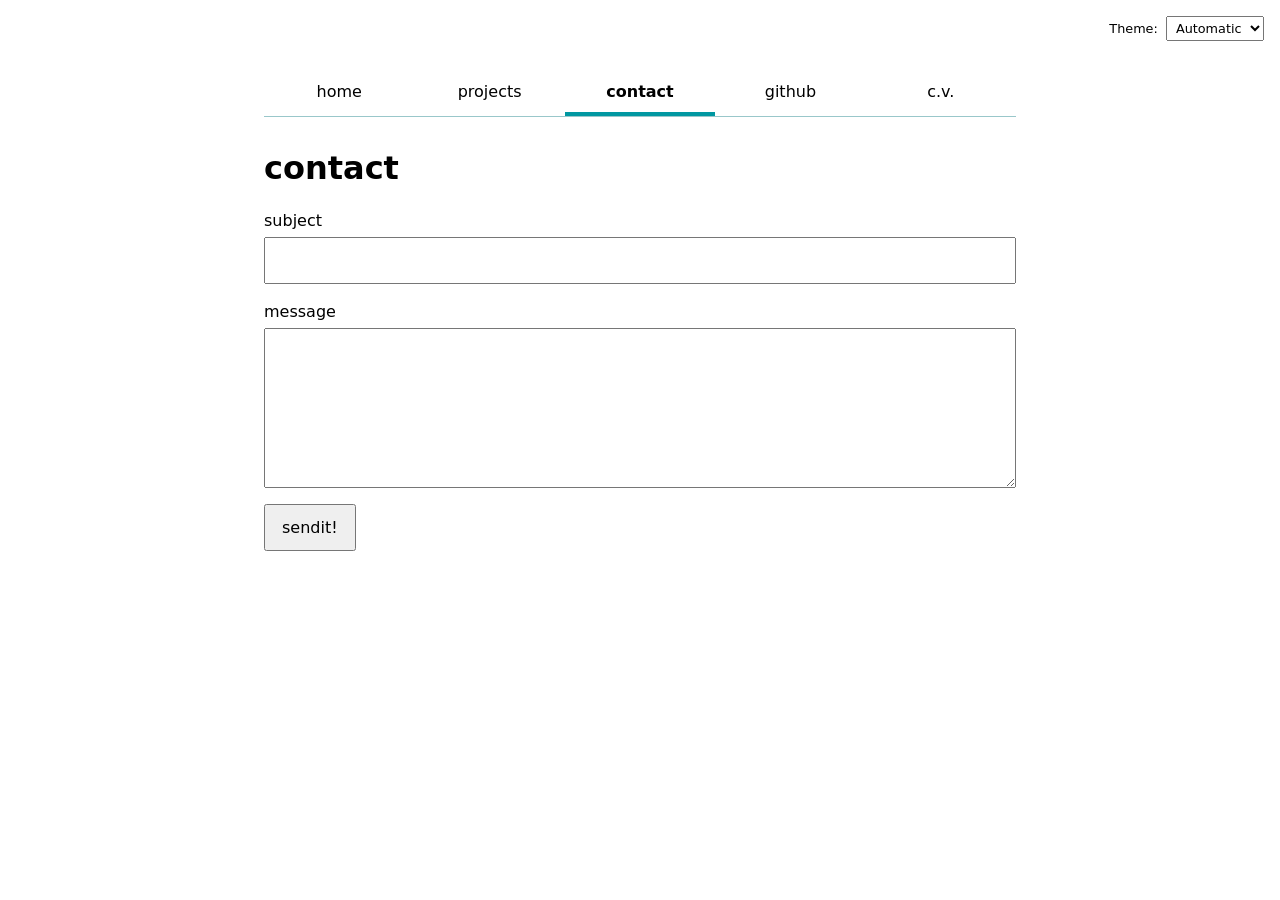
<file: contact/index.html>
<!DOCTYPE html>
<html lang="en">
<head>
    <meta charset="UTF-8">
    <meta name="viewport" content="width=device-width, initial-scale=1.0">
    <title>contact</title>
    <link rel="stylesheet" href="../style.css">
    <script type="module" src="../global.js"></script>
</head>
<body>
    <h1>contact</h1>
    <form action="mailto:cohoughtby@ucsd.edu" method="GET">
        <label>
            subject
            <input name="subject" type="text" required>
        </label>
        <label>
            message
            <textarea name="body" required></textarea>
        </label>
        <button type="submit">sendit!</button>
    </form>
</body>
</html>
</file>
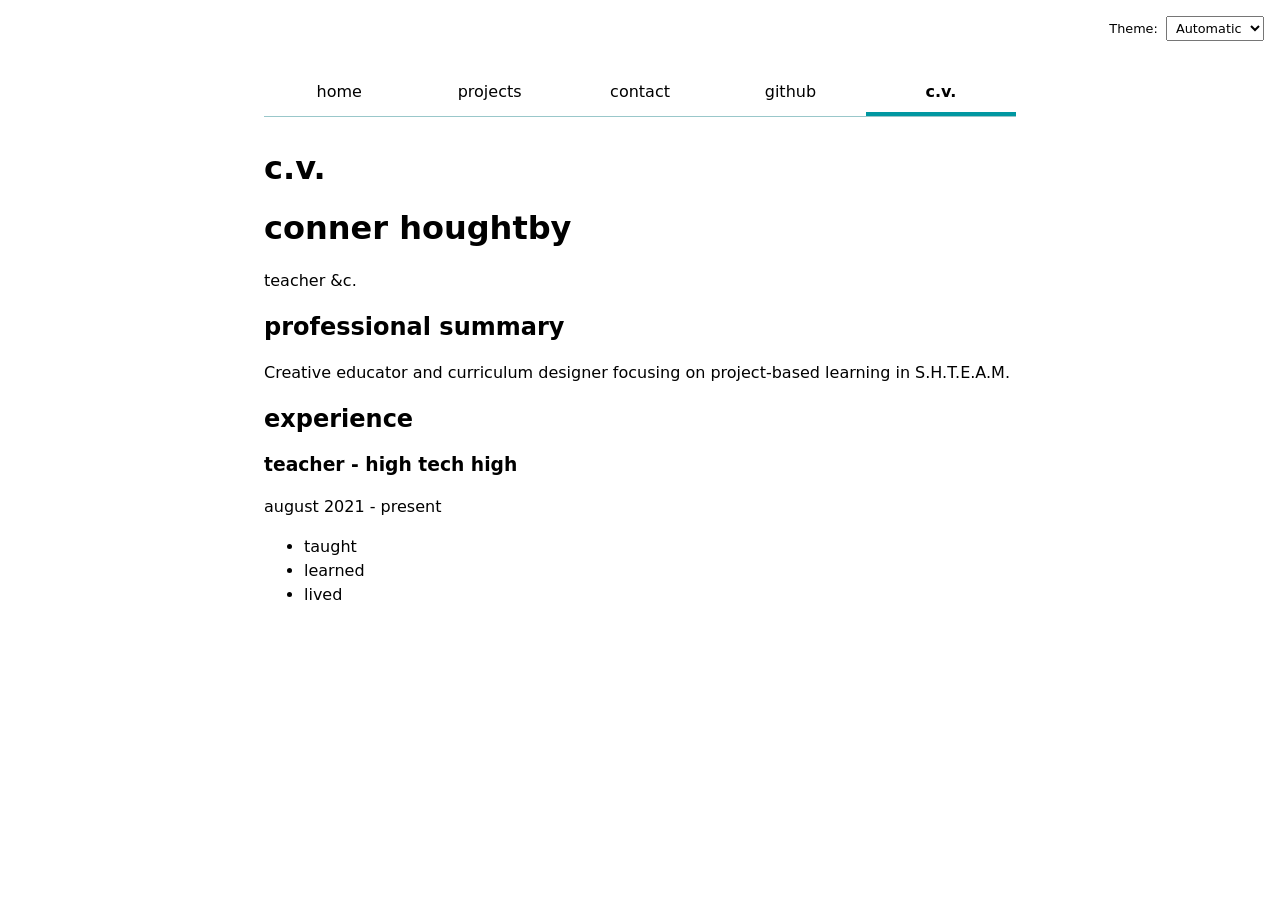
<file: cv/index.html>
<!DOCTYPE html>
<html lang="en">
<head>
    <meta charset="UTF-8">
    <meta name="viewport" content="width=device-width, initial-scale=1.0">
    <title>CV</title>
    <link rel="stylesheet" href="../style.css">
    <script type="module" src="../global.js"></script>
</head>
<body>

    <h1>c.v.</h1>
    <header>
        <h1>conner houghtby</h1>
        <p>teacher &c.</p>
    </header>

    <section>
        <header>
                <h2>professional summary</h2>
        </header>
        <p>Creative educator and curriculum designer focusing on project-based learning in S.H.T.E.A.M.</p>
    </section>

    <section>
        <header>
            <h2>experience</h2>
        </header>
        <article>
            <h3>teacher - high tech high</h3>
            <p><time datetime="2021-08">august 2021</time> - present</p>
            <ul>
                <li>taught</li>
                <li>learned</li>
                <li>lived</li>
            </ul>
        </article>
    </section>

</body>
</html>
</file>
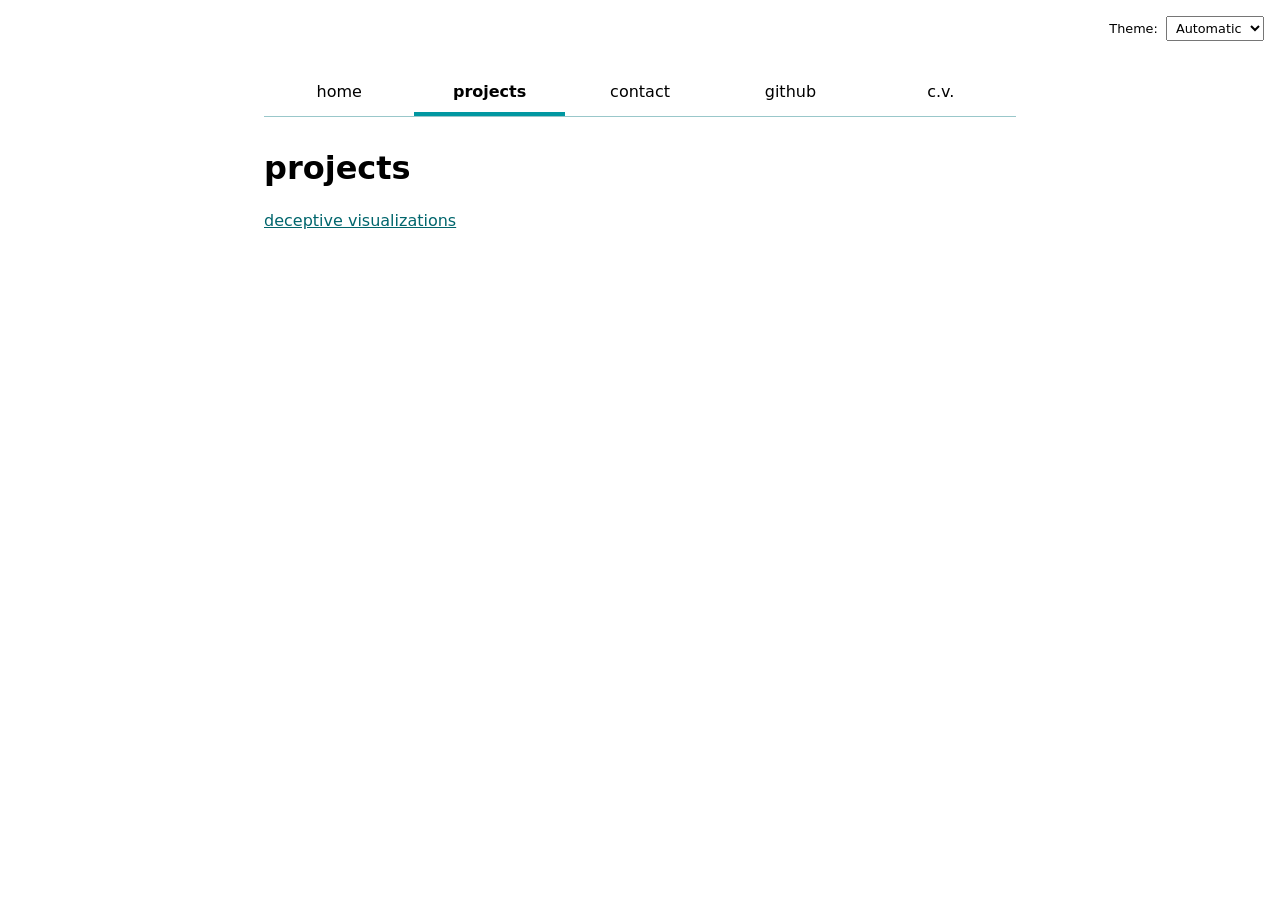
<file: projects/index.html>
<!DOCTYPE html>
<html lang="en">
<head>
    <meta charset="UTF-8">
    <meta name="viewport" content="width=device-width, initial-scale=1.0">
    <title>projects</title>
    <link rel="stylesheet" href="../style.css">
    <script type="module" src="../global.js"></script>
</head>
<body>
    <h1>
        projects
    </h1>
    <a href="./project2report.html">deceptive visualizations</a>
</body>
</html>
</file>
<file: style.css>
:root {
    color-scheme: light dark;
    --color-accent: oklch(60% 0.14 200);
    accent-color: var(--color-accent);
}

* {
    box-sizing: border-box;
}

body {
    font: 100%/1.5 system-ui;
    max-width: 50rem;
    margin: 0 auto;
    padding: 4.5rem 1.5rem 2rem;
    background: Canvas;
    color: CanvasText;
}

img {
    display: block;
    max-width: 100%;
    height: auto;
}

h1, h2, h3 {
    line-height: 1.2;
    text-wrap: balance;
}

a {
    color: color-mix(in oklch, var(--color-accent), CanvasText 25%);
}

nav {
    --border-color: oklch(50% 0.10 200 / 40%);
    display: flex;
    flex-wrap: wrap;
    margin-bottom: 2rem;
    border-bottom: 1px solid var(--border-color);
}

nav a {
    flex: 1 1 5rem;
    padding: 0.5rem 0.25rem;
    border-bottom: 0.3em solid transparent;
    color: inherit;
    text-align: center;
    text-decoration: none;
}

nav a.current {
    border-bottom-color: var(--color-accent);
    font-weight: 600;
}

nav a:hover,
nav a:focus-visible {
    border-bottom-color: var(--color-accent);
    background: color-mix(in oklch, var(--color-accent), Canvas 85%);
}

input, textarea, button, select {
    font: inherit;
}

.color-scheme {
    position: absolute;
    top: 1rem;
    right: 1rem;
    display: flex;
    align-items: center;
    gap: 0.5rem;
    font-size: 80%;
}

.color-scheme select {
    padding: 0.25em 0.4em;
}

form {
    display: grid;
    gap: 1rem;
}

form label {
    display: grid;
    gap: 0.25rem;
}

form input, form textarea {
    width: 100%;
    padding: 0.6rem;
}

form textarea {
    min-height: 10rem;
    resize: vertical;
}

form button {
    justify-self: start;
    padding: 0.6rem 1rem;
    cursor: pointer;
}
</file>
